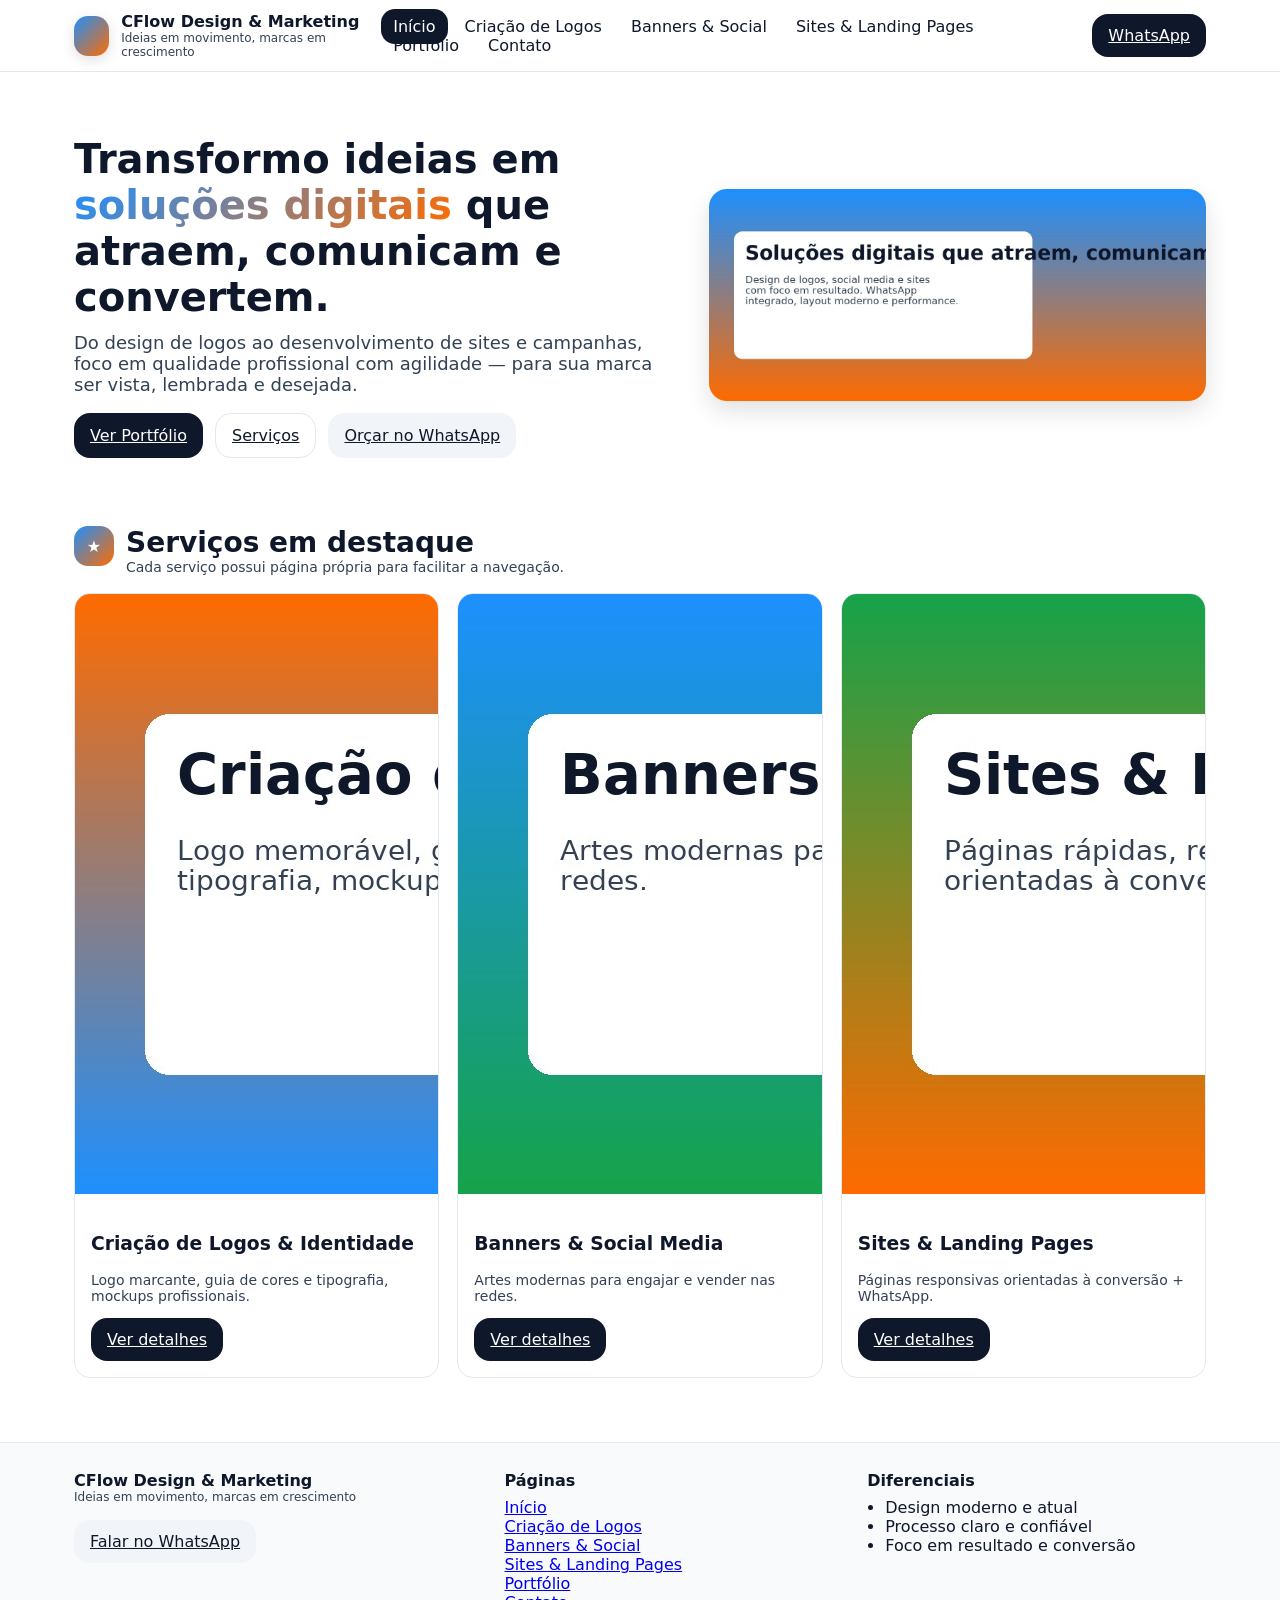
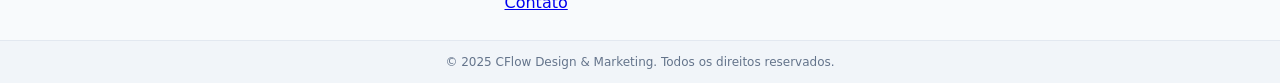
<file: index.html>
<!DOCTYPE html><html lang="pt-br"><head>
    <meta charset="utf-8"/><meta name="viewport" content="width=device-width, initial-scale=1"/>
    <title>CFlow Design & Marketing</title>
    <link rel="stylesheet" href="./assets/css/styles.css"/>
    <script src="./assets/js/main.js" defer></script>
    </head><body>
    <div class="topbar">
      <div class="topbar-inner">
        <div class="brand">
          <div class="brand-logo"></div>
          <div>
            <div class="brand-name">CFlow Design & Marketing</div>
            <div class="brand-slogan">Ideias em movimento, marcas em crescimento</div>
          </div>
        </div>
        <nav class="nav">
          <a href="/mnt/data/cflow_site/index.html" class="active">Início</a>
          <a href="/mnt/data/cflow_site/services/logos.html" class="">Criação de Logos</a>
          <a href="/mnt/data/cflow_site/services/banners.html" class="">Banners & Social</a>
          <a href="/mnt/data/cflow_site/services/sites.html" class="">Sites & Landing Pages</a>
          <a href="/mnt/data/cflow_site/portfolio/index.html" class="">Portfólio</a>
          <a href="/mnt/data/cflow_site/contact.html" class="">Contato</a>
        </nav>
        <a class="btn" href="javascript:void(0)" onclick="window.open(waLink(),'_blank')">WhatsApp</a>
      </div>
    </div>
    <div class='container'>
  <section class="hero">
    <div>
      <h1>Transformo ideias em <span style="background:linear-gradient(135deg, var(--accent), var(--primary));-webkit-background-clip:text;background-clip:text;color:transparent;">soluções digitais</span> que atraem, comunicam e convertem.</h1>
      <p class="lead">Do design de logos ao desenvolvimento de sites e campanhas, foco em qualidade profissional com agilidade — para sua marca ser vista, lembrada e desejada.</p>
      <div class="cta">
        <a class="btn" href="./portfolio/index.html">Ver Portfólio</a>
        <a class="btn btn-outline" href="./services/sites.html">Serviços</a>
        <a class="btn btn-soft" href="javascript:void(0)" onclick="window.open(waLink(),'_blank')">Orçar no WhatsApp</a>
      </div>
    </div>
    <div>
      <img class="hero-img" src="./assets/img/hero.jpg" alt="CFlow hero visual"/>
    </div>
  </section>

  <div class="section-title" style="margin-top:28px">
    <div class="icon">★</div>
    <div>
      <h2>Serviços em destaque</h2>
      <div class="kicker">Cada serviço possui página própria para facilitar a navegação.</div>
    </div>
  </div>

  <div class="grid grid-3" style="margin-top:18px">
    <div class="card">
      <img src="./assets/img/logos_banner.jpg" alt="Logos banner"/>
      <div class="body">
        <h3>Criação de Logos & Identidade</h3>
        <p class="kicker">Logo marcante, guia de cores e tipografia, mockups profissionais.</p>
        <a class="btn" href="./services/logos.html">Ver detalhes</a>
      </div>
    </div>
    <div class="card">
      <img src="./assets/img/banners_banner.jpg" alt="Banners banner"/>
      <div class="body">
        <h3>Banners & Social Media</h3>
        <p class="kicker">Artes modernas para engajar e vender nas redes.</p>
        <a class="btn" href="./services/banners.html">Ver detalhes</a>
      </div>
    </div>
    <div class="card">
      <img src="./assets/img/sites_banner.jpg" alt="Sites banner"/>
      <div class="body">
        <h3>Sites & Landing Pages</h3>
        <p class="kicker">Páginas responsivas orientadas à conversão + WhatsApp.</p>
        <a class="btn" href="./services/sites.html">Ver detalhes</a>
      </div>
    </div>
  </div>

    </div>
    <div class="footer">
      <div class="footer-inner">
        <div>
          <div class="brand-name">CFlow Design & Marketing</div>
          <div class="brand-slogan">Ideias em movimento, marcas em crescimento</div>
          <p><a class="btn btn-soft" href="javascript:void(0)" onclick="window.open(waLink(),'_blank')">Falar no WhatsApp</a></p>
        </div>
        <div>
          <div class="brand-name" style="font-size:16px;margin-bottom:8px">Páginas</div>
          <div><a href="/mnt/data/cflow_site/index.html">Início</a></div>
          <div><a href="/mnt/data/cflow_site/services/logos.html">Criação de Logos</a></div>
          <div><a href="/mnt/data/cflow_site/services/banners.html">Banners & Social</a></div>
          <div><a href="/mnt/data/cflow_site/services/sites.html">Sites & Landing Pages</a></div>
          <div><a href="/mnt/data/cflow_site/portfolio/index.html">Portfólio</a></div>
          <div><a href="/mnt/data/cflow_site/contact.html">Contato</a></div>
        </div>
        <div>
          <div class="brand-name" style="font-size:16px;margin-bottom:8px">Diferenciais</div>
          <ul style="margin:0;padding-left:18px">
            <li>Design moderno e atual</li>
            <li>Processo claro e confiável</li>
            <li>Foco em resultado e conversão</li>
          </ul>
        </div>
      </div>
      <div class="footer-bottom">© 2025 CFlow Design & Marketing. Todos os direitos reservados.</div>
    </div>
    </body></html>
</file>
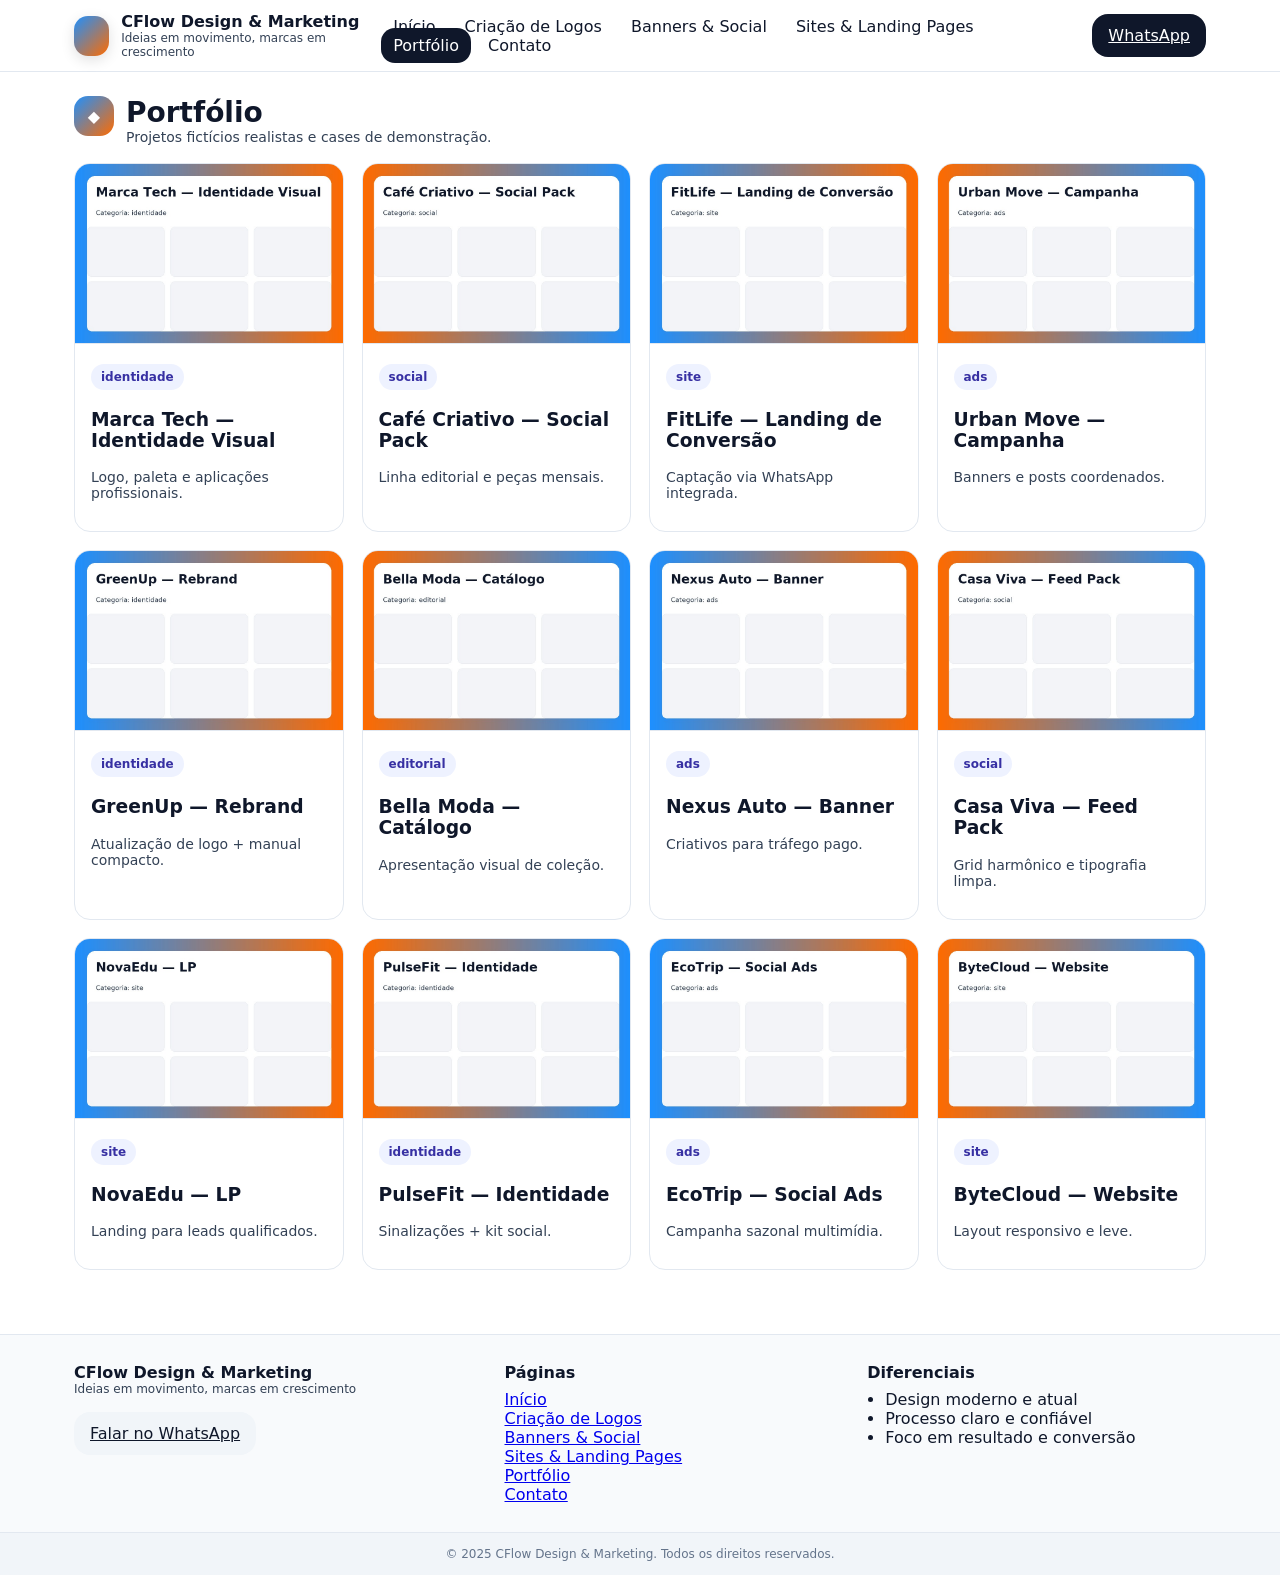
<file: portfolio/index.html>
<!DOCTYPE html><html lang="pt-br"><head>
    <meta charset="utf-8"/><meta name="viewport" content="width=device-width, initial-scale=1"/>
    <title>CFlow Design & Marketing</title>
    <link rel="stylesheet" href="../assets/css/styles.css"/>
    <script src="../assets/js/main.js" defer></script>
    </head><body>
    <div class="topbar">
      <div class="topbar-inner">
        <div class="brand">
          <div class="brand-logo"></div>
          <div>
            <div class="brand-name">CFlow Design & Marketing</div>
            <div class="brand-slogan">Ideias em movimento, marcas em crescimento</div>
          </div>
        </div>
        <nav class="nav">
          <a href="/mnt/data/cflow_site/index.html" class="">Início</a>
          <a href="/mnt/data/cflow_site/services/logos.html" class="">Criação de Logos</a>
          <a href="/mnt/data/cflow_site/services/banners.html" class="">Banners & Social</a>
          <a href="/mnt/data/cflow_site/services/sites.html" class="">Sites & Landing Pages</a>
          <a href="/mnt/data/cflow_site/portfolio/index.html" class="active">Portfólio</a>
          <a href="/mnt/data/cflow_site/contact.html" class="">Contato</a>
        </nav>
        <a class="btn" href="javascript:void(0)" onclick="window.open(waLink(),'_blank')">WhatsApp</a>
      </div>
    </div>
    <div class='container'>
  <div class="section-title">
    <div class="icon">◆</div>
    <div><h2>Portfólio</h2><div class="kicker">Projetos fictícios realistas e cases de demonstração.</div></div>
  </div>
  <div class="portfolio-grid" style="margin-top:18px">
    <div class="card"><img src="../assets/img/proj_01.jpg" alt="Projeto 1"><div class="body"><div class="badge">identidade</div><h3>Marca Tech — Identidade Visual</h3><p class="kicker">Logo, paleta e aplicações profissionais.</p></div></div><div class="card"><img src="../assets/img/proj_02.jpg" alt="Projeto 2"><div class="body"><div class="badge">social</div><h3>Café Criativo — Social Pack</h3><p class="kicker">Linha editorial e peças mensais.</p></div></div><div class="card"><img src="../assets/img/proj_03.jpg" alt="Projeto 3"><div class="body"><div class="badge">site</div><h3>FitLife — Landing de Conversão</h3><p class="kicker">Captação via WhatsApp integrada.</p></div></div><div class="card"><img src="../assets/img/proj_04.jpg" alt="Projeto 4"><div class="body"><div class="badge">ads</div><h3>Urban Move — Campanha</h3><p class="kicker">Banners e posts coordenados.</p></div></div><div class="card"><img src="../assets/img/proj_05.jpg" alt="Projeto 5"><div class="body"><div class="badge">identidade</div><h3>GreenUp — Rebrand</h3><p class="kicker">Atualização de logo + manual compacto.</p></div></div><div class="card"><img src="../assets/img/proj_06.jpg" alt="Projeto 6"><div class="body"><div class="badge">editorial</div><h3>Bella Moda — Catálogo</h3><p class="kicker">Apresentação visual de coleção.</p></div></div><div class="card"><img src="../assets/img/proj_07.jpg" alt="Projeto 7"><div class="body"><div class="badge">ads</div><h3>Nexus Auto — Banner</h3><p class="kicker">Criativos para tráfego pago.</p></div></div><div class="card"><img src="../assets/img/proj_08.jpg" alt="Projeto 8"><div class="body"><div class="badge">social</div><h3>Casa Viva — Feed Pack</h3><p class="kicker">Grid harmônico e tipografia limpa.</p></div></div><div class="card"><img src="../assets/img/proj_09.jpg" alt="Projeto 9"><div class="body"><div class="badge">site</div><h3>NovaEdu — LP</h3><p class="kicker">Landing para leads qualificados.</p></div></div><div class="card"><img src="../assets/img/proj_10.jpg" alt="Projeto 10"><div class="body"><div class="badge">identidade</div><h3>PulseFit — Identidade</h3><p class="kicker">Sinalizações + kit social.</p></div></div><div class="card"><img src="../assets/img/proj_11.jpg" alt="Projeto 11"><div class="body"><div class="badge">ads</div><h3>EcoTrip — Social Ads</h3><p class="kicker">Campanha sazonal multimídia.</p></div></div><div class="card"><img src="../assets/img/proj_12.jpg" alt="Projeto 12"><div class="body"><div class="badge">site</div><h3>ByteCloud — Website</h3><p class="kicker">Layout responsivo e leve.</p></div></div>
  </div>

    </div>
    <div class="footer">
      <div class="footer-inner">
        <div>
          <div class="brand-name">CFlow Design & Marketing</div>
          <div class="brand-slogan">Ideias em movimento, marcas em crescimento</div>
          <p><a class="btn btn-soft" href="javascript:void(0)" onclick="window.open(waLink(),'_blank')">Falar no WhatsApp</a></p>
        </div>
        <div>
          <div class="brand-name" style="font-size:16px;margin-bottom:8px">Páginas</div>
          <div><a href="/mnt/data/cflow_site/index.html">Início</a></div>
          <div><a href="/mnt/data/cflow_site/services/logos.html">Criação de Logos</a></div>
          <div><a href="/mnt/data/cflow_site/services/banners.html">Banners & Social</a></div>
          <div><a href="/mnt/data/cflow_site/services/sites.html">Sites & Landing Pages</a></div>
          <div><a href="/mnt/data/cflow_site/portfolio/index.html">Portfólio</a></div>
          <div><a href="/mnt/data/cflow_site/contact.html">Contato</a></div>
        </div>
        <div>
          <div class="brand-name" style="font-size:16px;margin-bottom:8px">Diferenciais</div>
          <ul style="margin:0;padding-left:18px">
            <li>Design moderno e atual</li>
            <li>Processo claro e confiável</li>
            <li>Foco em resultado e conversão</li>
          </ul>
        </div>
      </div>
      <div class="footer-bottom">© 2025 CFlow Design & Marketing. Todos os direitos reservados.</div>
    </div>
    </body></html>
</file>
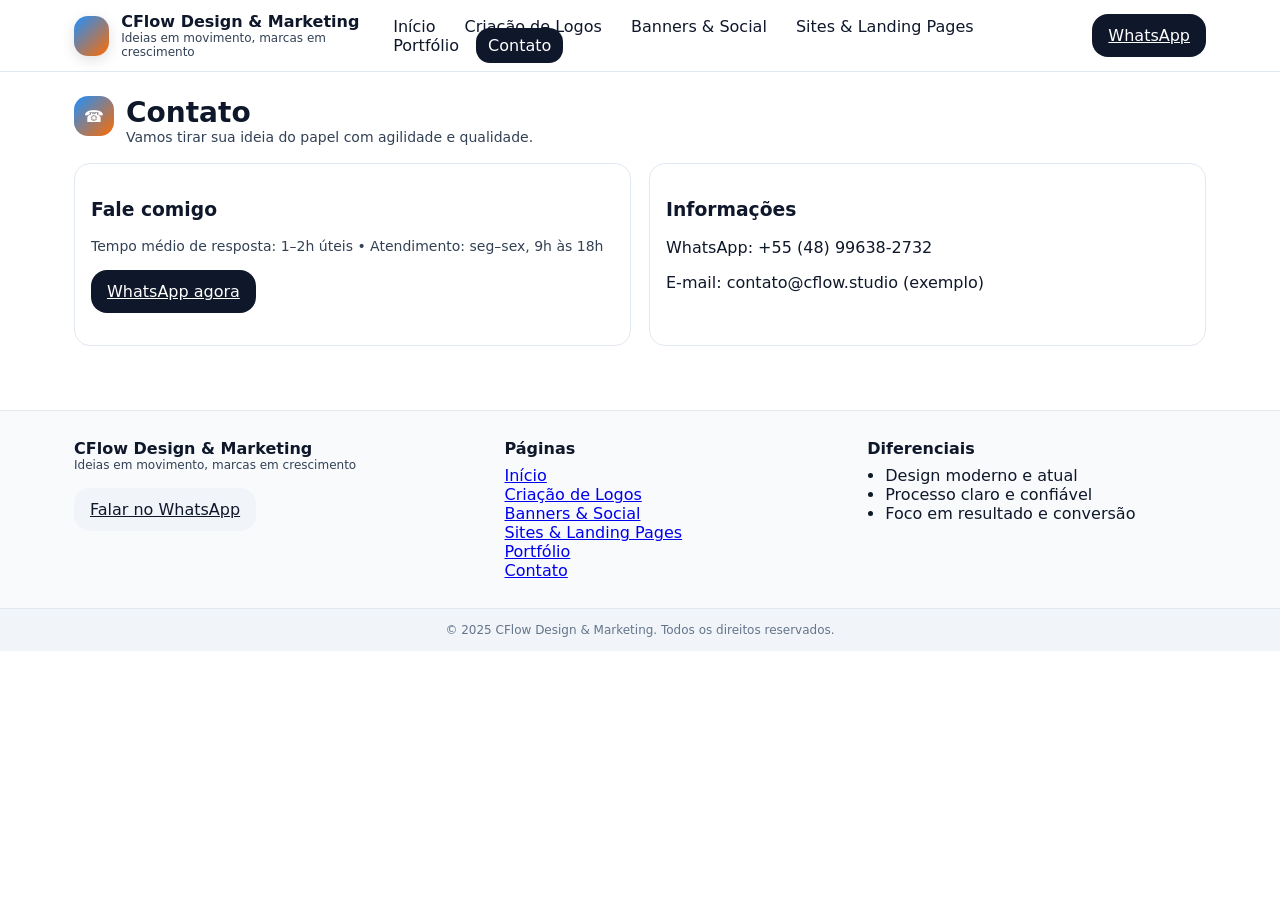
<file: contact.html>
<!DOCTYPE html><html lang="pt-br"><head>
    <meta charset="utf-8"/><meta name="viewport" content="width=device-width, initial-scale=1"/>
    <title>CFlow Design & Marketing</title>
    <link rel="stylesheet" href="../assets/css/styles.css"/>
    <script src="../assets/js/main.js" defer></script>
    </head><body>
    <div class="topbar">
      <div class="topbar-inner">
        <div class="brand">
          <div class="brand-logo"></div>
          <div>
            <div class="brand-name">CFlow Design & Marketing</div>
            <div class="brand-slogan">Ideias em movimento, marcas em crescimento</div>
          </div>
        </div>
        <nav class="nav">
          <a href="/mnt/data/cflow_site/index.html" class="">Início</a>
          <a href="/mnt/data/cflow_site/services/logos.html" class="">Criação de Logos</a>
          <a href="/mnt/data/cflow_site/services/banners.html" class="">Banners & Social</a>
          <a href="/mnt/data/cflow_site/services/sites.html" class="">Sites & Landing Pages</a>
          <a href="/mnt/data/cflow_site/portfolio/index.html" class="">Portfólio</a>
          <a href="/mnt/data/cflow_site/contact.html" class="active">Contato</a>
        </nav>
        <a class="btn" href="javascript:void(0)" onclick="window.open(waLink(),'_blank')">WhatsApp</a>
      </div>
    </div>
    <div class='container'>
  <div class="section-title">
    <div class="icon">☎</div>
    <div><h2>Contato</h2><div class="kicker">Vamos tirar sua ideia do papel com agilidade e qualidade.</div></div>
  </div>
  <div class="grid grid-2" style="margin-top:18px">
    <div class="card"><div class="body">
      <h3>Fale comigo</h3>
      <p class="kicker">Tempo médio de resposta: 1–2h úteis • Atendimento: seg–sex, 9h às 18h</p>
      <p><a class="btn" href="javascript:void(0)" onclick="window.open(waLink(),'_blank')">WhatsApp agora</a></p>
    </div></div>
    <div class="card"><div class="body">
      <h3>Informações</h3>
      <p>WhatsApp: +55 (48) 99638-2732</p>
      <p>E-mail: contato@cflow.studio (exemplo)</p>
    </div></div>
  </div>

    </div>
    <div class="footer">
      <div class="footer-inner">
        <div>
          <div class="brand-name">CFlow Design & Marketing</div>
          <div class="brand-slogan">Ideias em movimento, marcas em crescimento</div>
          <p><a class="btn btn-soft" href="javascript:void(0)" onclick="window.open(waLink(),'_blank')">Falar no WhatsApp</a></p>
        </div>
        <div>
          <div class="brand-name" style="font-size:16px;margin-bottom:8px">Páginas</div>
          <div><a href="/mnt/data/cflow_site/index.html">Início</a></div>
          <div><a href="/mnt/data/cflow_site/services/logos.html">Criação de Logos</a></div>
          <div><a href="/mnt/data/cflow_site/services/banners.html">Banners & Social</a></div>
          <div><a href="/mnt/data/cflow_site/services/sites.html">Sites & Landing Pages</a></div>
          <div><a href="/mnt/data/cflow_site/portfolio/index.html">Portfólio</a></div>
          <div><a href="/mnt/data/cflow_site/contact.html">Contato</a></div>
        </div>
        <div>
          <div class="brand-name" style="font-size:16px;margin-bottom:8px">Diferenciais</div>
          <ul style="margin:0;padding-left:18px">
            <li>Design moderno e atual</li>
            <li>Processo claro e confiável</li>
            <li>Foco em resultado e conversão</li>
          </ul>
        </div>
      </div>
      <div class="footer-bottom">© 2025 CFlow Design & Marketing. Todos os direitos reservados.</div>
    </div>
    </body></html>
</file>
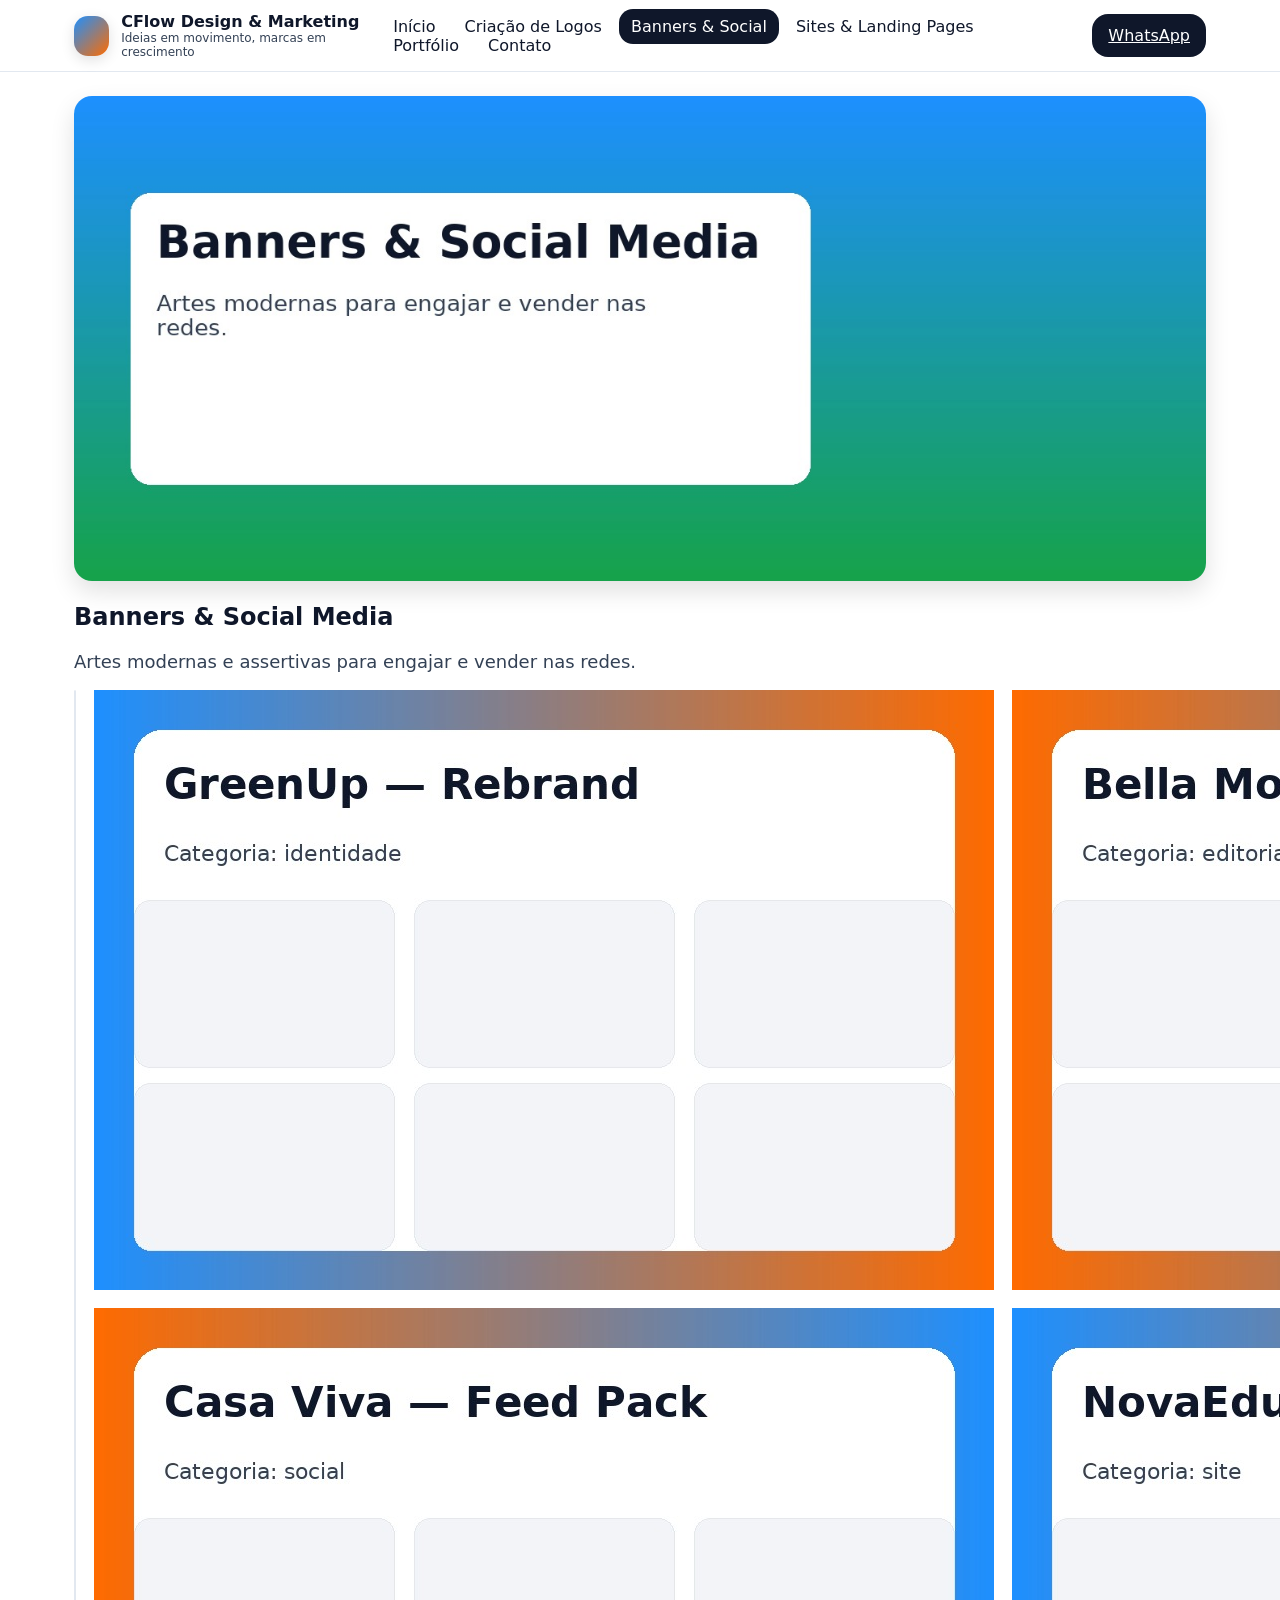
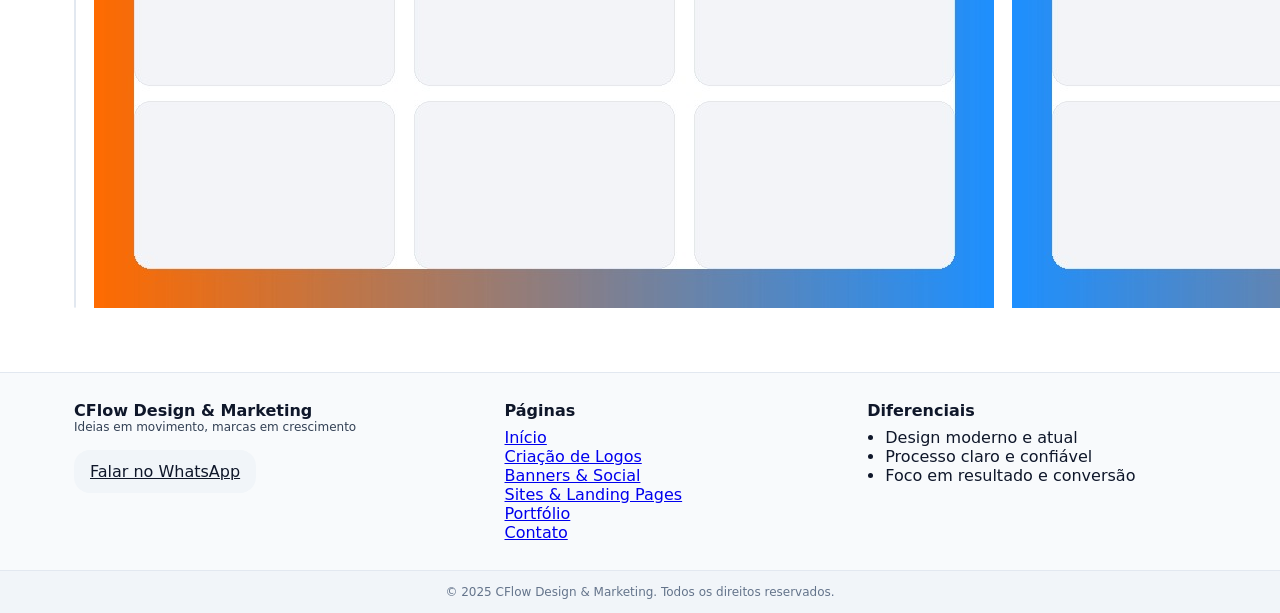
<file: services/banners.html>
<!DOCTYPE html><html lang="pt-br"><head>
    <meta charset="utf-8"/><meta name="viewport" content="width=device-width, initial-scale=1"/>
    <title>CFlow Design & Marketing</title>
    <link rel="stylesheet" href="../assets/css/styles.css"/>
    <script src="../assets/js/main.js" defer></script>
    </head><body>
    <div class="topbar">
      <div class="topbar-inner">
        <div class="brand">
          <div class="brand-logo"></div>
          <div>
            <div class="brand-name">CFlow Design & Marketing</div>
            <div class="brand-slogan">Ideias em movimento, marcas em crescimento</div>
          </div>
        </div>
        <nav class="nav">
          <a href="/mnt/data/cflow_site/index.html" class="">Início</a>
          <a href="/mnt/data/cflow_site/services/logos.html" class="">Criação de Logos</a>
          <a href="/mnt/data/cflow_site/services/banners.html" class="active">Banners & Social</a>
          <a href="/mnt/data/cflow_site/services/sites.html" class="">Sites & Landing Pages</a>
          <a href="/mnt/data/cflow_site/portfolio/index.html" class="">Portfólio</a>
          <a href="/mnt/data/cflow_site/contact.html" class="">Contato</a>
        </nav>
        <a class="btn" href="javascript:void(0)" onclick="window.open(waLink(),'_blank')">WhatsApp</a>
      </div>
    </div>
    <div class='container'>
  <img class="hero-img" src="../assets/img/banners_banner.jpg" alt="Banners e social"/>
  <h2 style="margin-top:18px">Banners & Social Media</h2>
  <p class="lead">Artes modernas e assertivas para engajar e vender nas redes.</p>
  <div class="grid grid-2" style="margin-top:18px">
    <div class="card"><div class="body">
      <h3>Pacote Social</h3>
      <ul>
        <li>12 a 20 peças mensais (feed, stories, reels covers)</li>
        <li>Templates editáveis e consistentes</li>
        <li>Calendário visual e linha editorial</li>
        <li>Artes otimizadas para tráfego pago</li>
      </ul>
      <a class="btn" href="javascript:void(0)" onclick="window.open(waLink(),'_blank')">Solicitar proposta</a>
    </div></div>
    <div class="grid grid-3">
      <img src="../assets/img/proj_05.jpg" alt="Projeto 5"/><img src="../assets/img/proj_06.jpg" alt="Projeto 6"/><img src="../assets/img/proj_07.jpg" alt="Projeto 7"/><img src="../assets/img/proj_08.jpg" alt="Projeto 8"/><img src="../assets/img/proj_09.jpg" alt="Projeto 9"/><img src="../assets/img/proj_10.jpg" alt="Projeto 10"/>
    </div>
  </div>

    </div>
    <div class="footer">
      <div class="footer-inner">
        <div>
          <div class="brand-name">CFlow Design & Marketing</div>
          <div class="brand-slogan">Ideias em movimento, marcas em crescimento</div>
          <p><a class="btn btn-soft" href="javascript:void(0)" onclick="window.open(waLink(),'_blank')">Falar no WhatsApp</a></p>
        </div>
        <div>
          <div class="brand-name" style="font-size:16px;margin-bottom:8px">Páginas</div>
          <div><a href="/mnt/data/cflow_site/index.html">Início</a></div>
          <div><a href="/mnt/data/cflow_site/services/logos.html">Criação de Logos</a></div>
          <div><a href="/mnt/data/cflow_site/services/banners.html">Banners & Social</a></div>
          <div><a href="/mnt/data/cflow_site/services/sites.html">Sites & Landing Pages</a></div>
          <div><a href="/mnt/data/cflow_site/portfolio/index.html">Portfólio</a></div>
          <div><a href="/mnt/data/cflow_site/contact.html">Contato</a></div>
        </div>
        <div>
          <div class="brand-name" style="font-size:16px;margin-bottom:8px">Diferenciais</div>
          <ul style="margin:0;padding-left:18px">
            <li>Design moderno e atual</li>
            <li>Processo claro e confiável</li>
            <li>Foco em resultado e conversão</li>
          </ul>
        </div>
      </div>
      <div class="footer-bottom">© 2025 CFlow Design & Marketing. Todos os direitos reservados.</div>
    </div>
    </body></html>
</file>
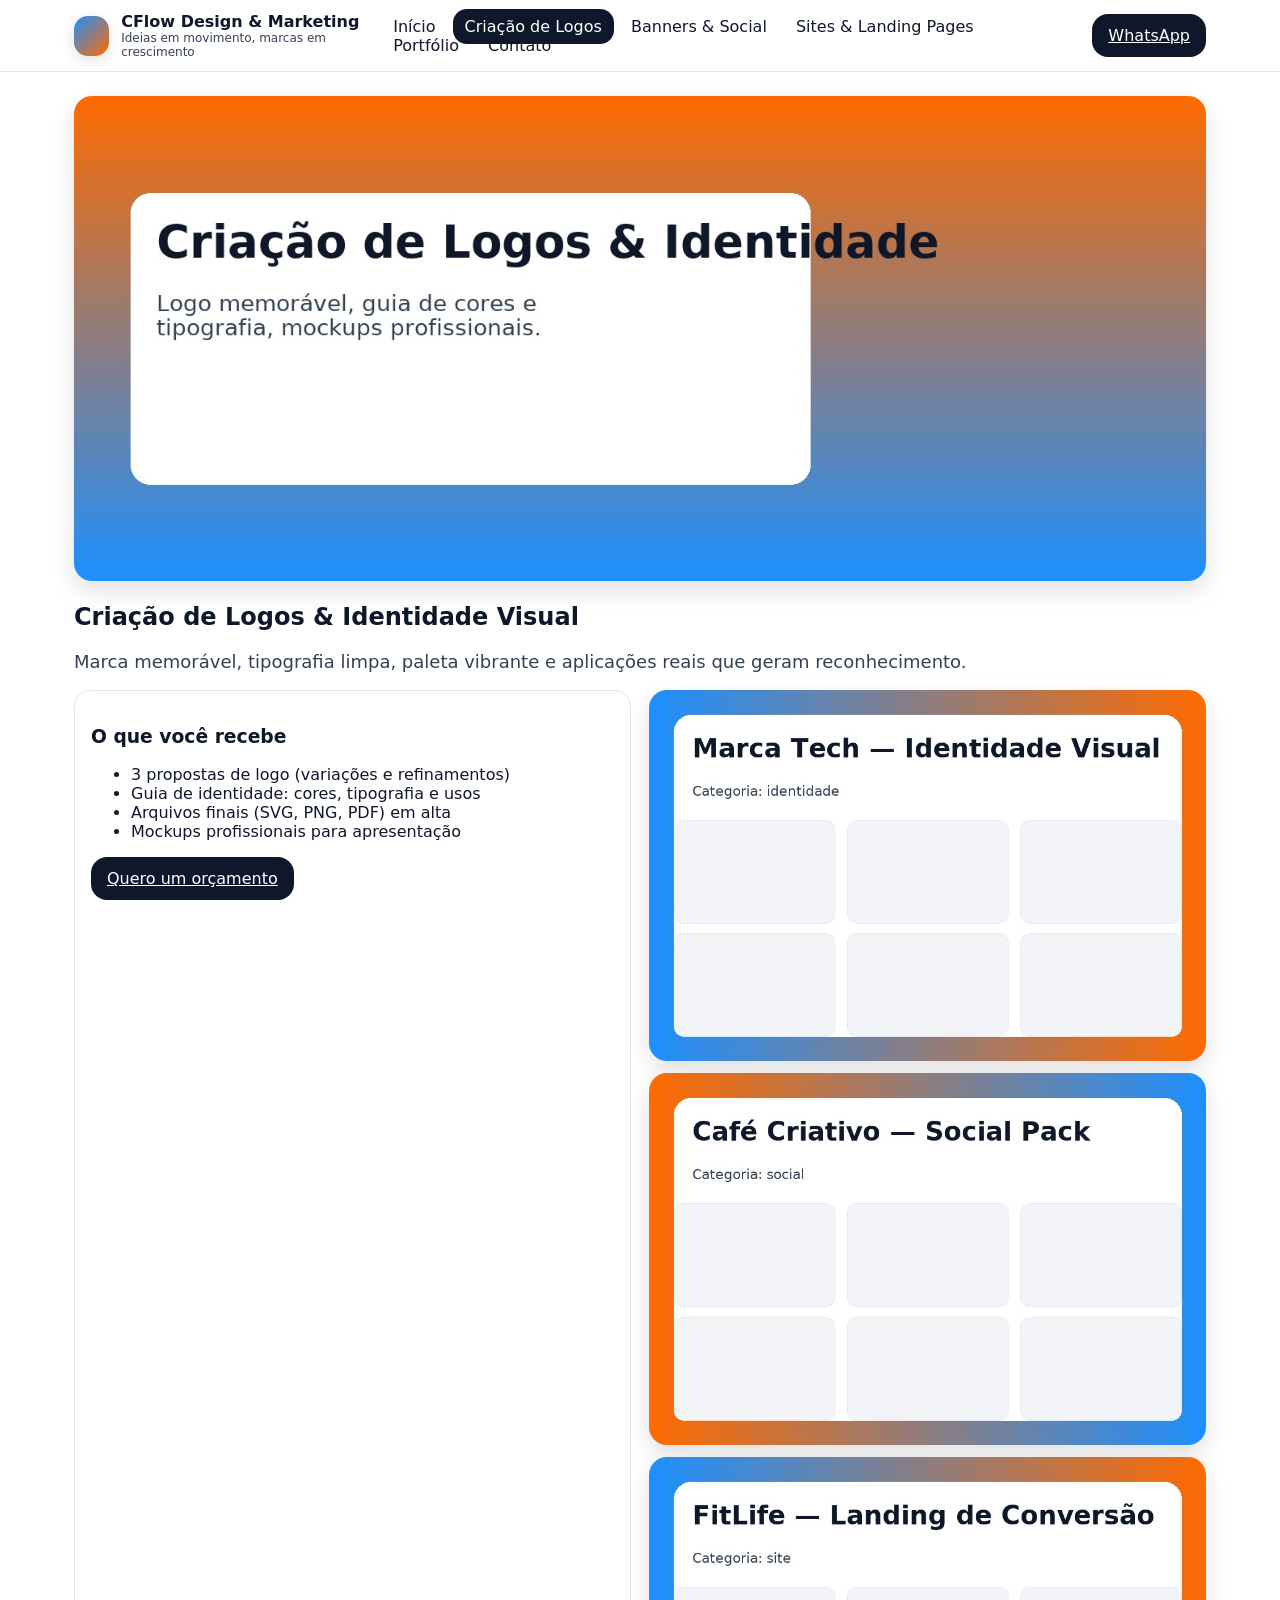
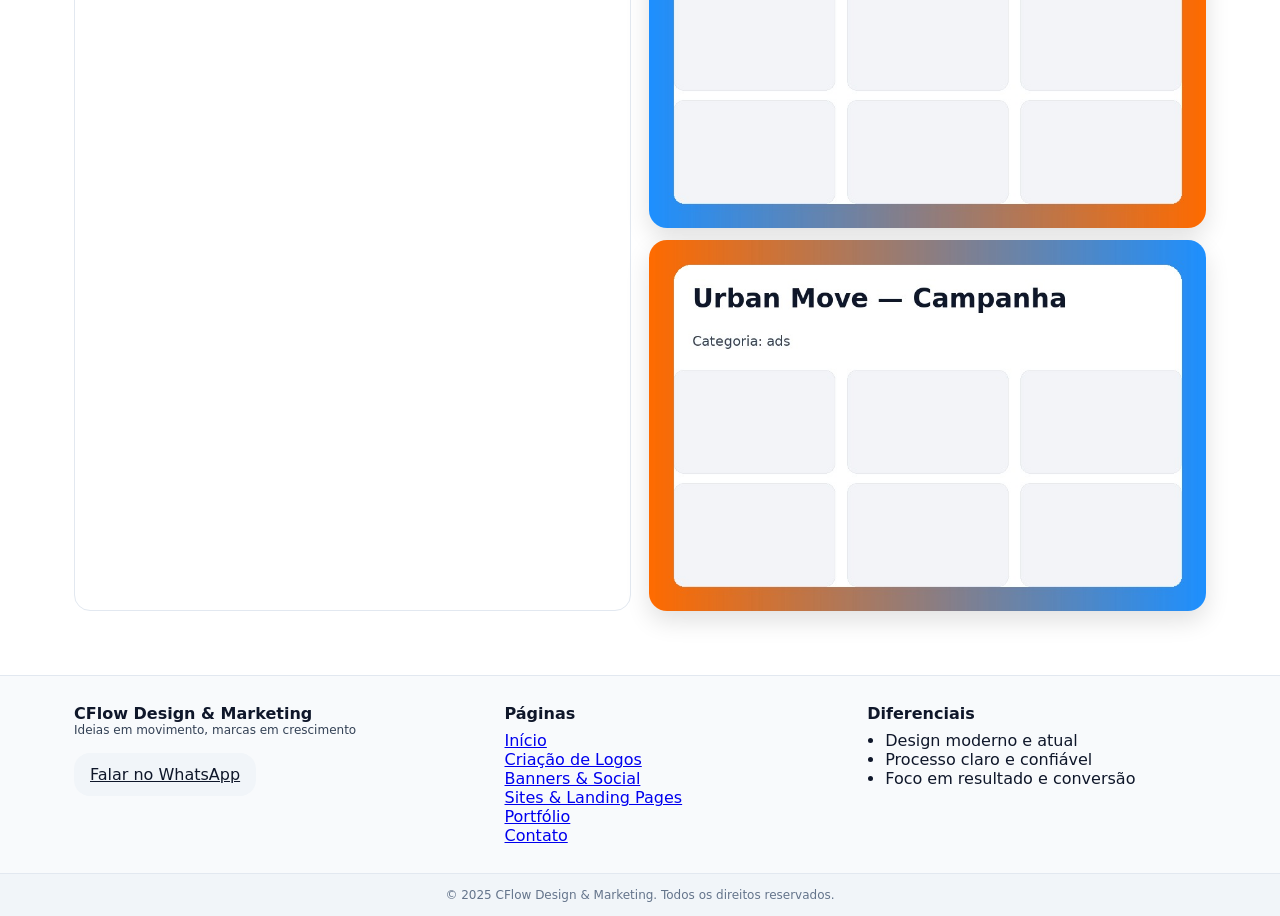
<file: services/logos.html>
<!DOCTYPE html><html lang="pt-br"><head>
    <meta charset="utf-8"/><meta name="viewport" content="width=device-width, initial-scale=1"/>
    <title>CFlow Design & Marketing</title>
    <link rel="stylesheet" href="../assets/css/styles.css"/>
    <script src="../assets/js/main.js" defer></script>
    </head><body>
    <div class="topbar">
      <div class="topbar-inner">
        <div class="brand">
          <div class="brand-logo"></div>
          <div>
            <div class="brand-name">CFlow Design & Marketing</div>
            <div class="brand-slogan">Ideias em movimento, marcas em crescimento</div>
          </div>
        </div>
        <nav class="nav">
          <a href="/mnt/data/cflow_site/index.html" class="">Início</a>
          <a href="/mnt/data/cflow_site/services/logos.html" class="active">Criação de Logos</a>
          <a href="/mnt/data/cflow_site/services/banners.html" class="">Banners & Social</a>
          <a href="/mnt/data/cflow_site/services/sites.html" class="">Sites & Landing Pages</a>
          <a href="/mnt/data/cflow_site/portfolio/index.html" class="">Portfólio</a>
          <a href="/mnt/data/cflow_site/contact.html" class="">Contato</a>
        </nav>
        <a class="btn" href="javascript:void(0)" onclick="window.open(waLink(),'_blank')">WhatsApp</a>
      </div>
    </div>
    <div class='container'>
  <img class="hero-img" src="../assets/img/logos_banner.jpg" alt="Logos e identidade"/>
  <h2 style="margin-top:18px">Criação de Logos & Identidade Visual</h2>
  <p class="lead">Marca memorável, tipografia limpa, paleta vibrante e aplicações reais que geram reconhecimento.</p>
  <div class="grid grid-2" style="margin-top:18px">
    <div class="card"><div class="body">
      <h3>O que você recebe</h3>
      <ul>
        <li>3 propostas de logo (variações e refinamentos)</li>
        <li>Guia de identidade: cores, tipografia e usos</li>
        <li>Arquivos finais (SVG, PNG, PDF) em alta</li>
        <li>Mockups profissionais para apresentação</li>
      </ul>
      <a class="btn" href="javascript:void(0)" onclick="window.open(waLink(),'_blank')">Quero um orçamento</a>
    </div></div>
    <div class="grid" style="gap:12px">
      <img class="hero-img" src="../assets/img/proj_01.jpg" alt="Projeto 1"/><img class="hero-img" src="../assets/img/proj_02.jpg" alt="Projeto 2"/><img class="hero-img" src="../assets/img/proj_03.jpg" alt="Projeto 3"/><img class="hero-img" src="../assets/img/proj_04.jpg" alt="Projeto 4"/>
    </div>
  </div>

    </div>
    <div class="footer">
      <div class="footer-inner">
        <div>
          <div class="brand-name">CFlow Design & Marketing</div>
          <div class="brand-slogan">Ideias em movimento, marcas em crescimento</div>
          <p><a class="btn btn-soft" href="javascript:void(0)" onclick="window.open(waLink(),'_blank')">Falar no WhatsApp</a></p>
        </div>
        <div>
          <div class="brand-name" style="font-size:16px;margin-bottom:8px">Páginas</div>
          <div><a href="/mnt/data/cflow_site/index.html">Início</a></div>
          <div><a href="/mnt/data/cflow_site/services/logos.html">Criação de Logos</a></div>
          <div><a href="/mnt/data/cflow_site/services/banners.html">Banners & Social</a></div>
          <div><a href="/mnt/data/cflow_site/services/sites.html">Sites & Landing Pages</a></div>
          <div><a href="/mnt/data/cflow_site/portfolio/index.html">Portfólio</a></div>
          <div><a href="/mnt/data/cflow_site/contact.html">Contato</a></div>
        </div>
        <div>
          <div class="brand-name" style="font-size:16px;margin-bottom:8px">Diferenciais</div>
          <ul style="margin:0;padding-left:18px">
            <li>Design moderno e atual</li>
            <li>Processo claro e confiável</li>
            <li>Foco em resultado e conversão</li>
          </ul>
        </div>
      </div>
      <div class="footer-bottom">© 2025 CFlow Design & Marketing. Todos os direitos reservados.</div>
    </div>
    </body></html>
</file>
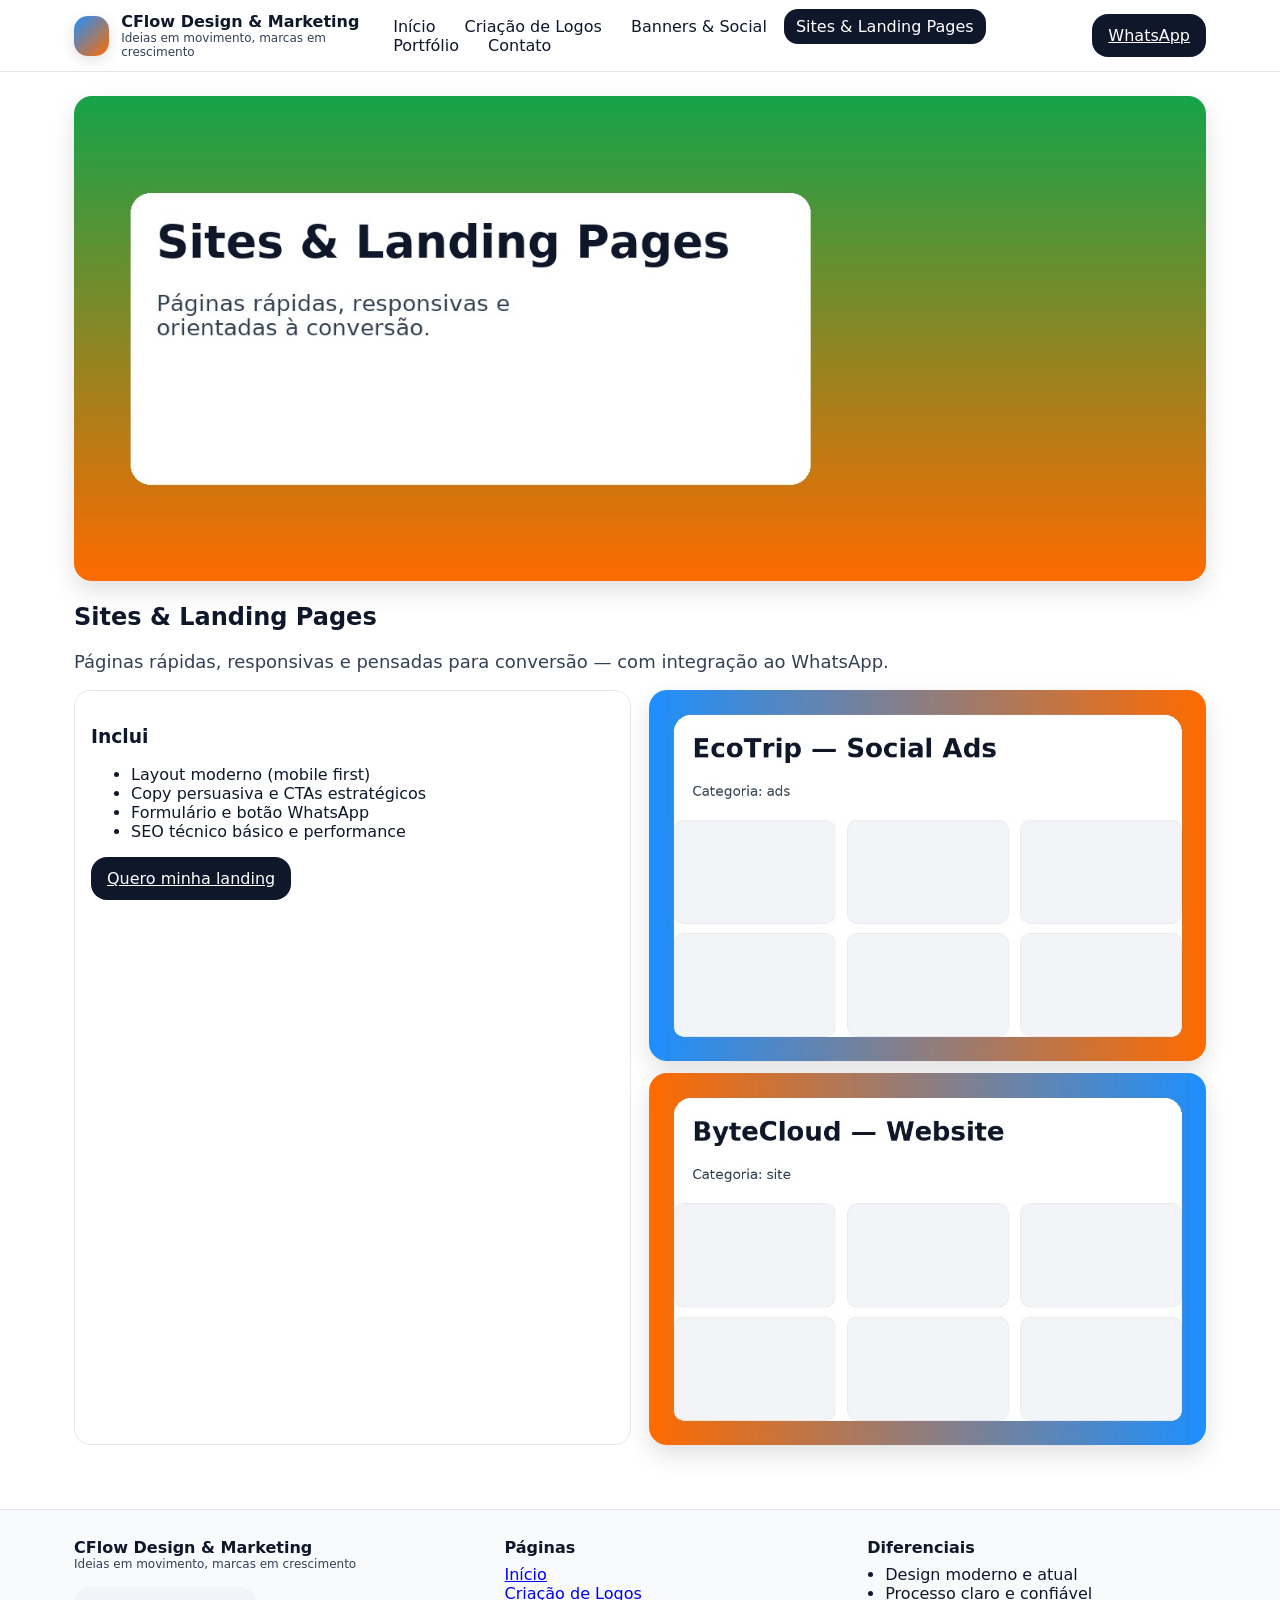
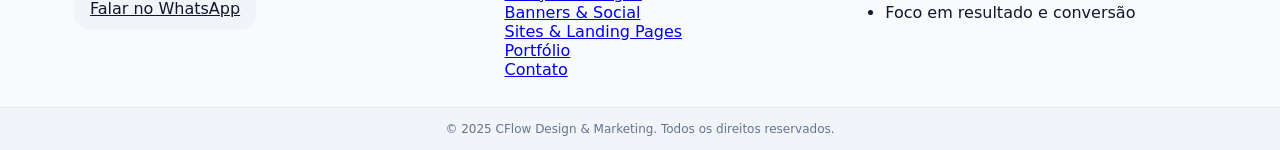
<file: services/sites.html>
<!DOCTYPE html><html lang="pt-br"><head>
    <meta charset="utf-8"/><meta name="viewport" content="width=device-width, initial-scale=1"/>
    <title>CFlow Design & Marketing</title>
    <link rel="stylesheet" href="../assets/css/styles.css"/>
    <script src="../assets/js/main.js" defer></script>
    </head><body>
    <div class="topbar">
      <div class="topbar-inner">
        <div class="brand">
          <div class="brand-logo"></div>
          <div>
            <div class="brand-name">CFlow Design & Marketing</div>
            <div class="brand-slogan">Ideias em movimento, marcas em crescimento</div>
          </div>
        </div>
        <nav class="nav">
          <a href="/mnt/data/cflow_site/index.html" class="">Início</a>
          <a href="/mnt/data/cflow_site/services/logos.html" class="">Criação de Logos</a>
          <a href="/mnt/data/cflow_site/services/banners.html" class="">Banners & Social</a>
          <a href="/mnt/data/cflow_site/services/sites.html" class="active">Sites & Landing Pages</a>
          <a href="/mnt/data/cflow_site/portfolio/index.html" class="">Portfólio</a>
          <a href="/mnt/data/cflow_site/contact.html" class="">Contato</a>
        </nav>
        <a class="btn" href="javascript:void(0)" onclick="window.open(waLink(),'_blank')">WhatsApp</a>
      </div>
    </div>
    <div class='container'>
  <img class="hero-img" src="../assets/img/sites_banner.jpg" alt="Sites e landing pages"/>
  <h2 style="margin-top:18px">Sites & Landing Pages</h2>
  <p class="lead">Páginas rápidas, responsivas e pensadas para conversão — com integração ao WhatsApp.</p>
  <div class="grid grid-2" style="margin-top:18px">
    <div class="card"><div class="body">
      <h3>Inclui</h3>
      <ul>
        <li>Layout moderno (mobile first)</li>
        <li>Copy persuasiva e CTAs estratégicos</li>
        <li>Formulário e botão WhatsApp</li>
        <li>SEO técnico básico e performance</li>
      </ul>
      <a class="btn" href="javascript:void(0)" onclick="window.open(waLink(),'_blank')">Quero minha landing</a>
    </div></div>
    <div class="grid" style="gap:12px">
      <img class="hero-img" src="../assets/img/proj_11.jpg" alt="Projeto 11"/><img class="hero-img" src="../assets/img/proj_12.jpg" alt="Projeto 12"/>
    </div>
  </div>

    </div>
    <div class="footer">
      <div class="footer-inner">
        <div>
          <div class="brand-name">CFlow Design & Marketing</div>
          <div class="brand-slogan">Ideias em movimento, marcas em crescimento</div>
          <p><a class="btn btn-soft" href="javascript:void(0)" onclick="window.open(waLink(),'_blank')">Falar no WhatsApp</a></p>
        </div>
        <div>
          <div class="brand-name" style="font-size:16px;margin-bottom:8px">Páginas</div>
          <div><a href="/mnt/data/cflow_site/index.html">Início</a></div>
          <div><a href="/mnt/data/cflow_site/services/logos.html">Criação de Logos</a></div>
          <div><a href="/mnt/data/cflow_site/services/banners.html">Banners & Social</a></div>
          <div><a href="/mnt/data/cflow_site/services/sites.html">Sites & Landing Pages</a></div>
          <div><a href="/mnt/data/cflow_site/portfolio/index.html">Portfólio</a></div>
          <div><a href="/mnt/data/cflow_site/contact.html">Contato</a></div>
        </div>
        <div>
          <div class="brand-name" style="font-size:16px;margin-bottom:8px">Diferenciais</div>
          <ul style="margin:0;padding-left:18px">
            <li>Design moderno e atual</li>
            <li>Processo claro e confiável</li>
            <li>Foco em resultado e conversão</li>
          </ul>
        </div>
      </div>
      <div class="footer-bottom">© 2025 CFlow Design & Marketing. Todos os direitos reservados.</div>
    </div>
    </body></html>
</file>
<file: assets/css/styles.css>
:root{
  --primary:#FF6B00;
  --accent:#1E90FF;
  --success:#16a34a;
  --text:#0f172a;
  --muted:#334155;
  --bg:#ffffff;
  --soft:#f1f5f9;
}
*{box-sizing:border-box}
body{margin:0;font-family:system-ui,-apple-system,Segoe UI,Roboto,Ubuntu,'Helvetica Neue',Arial,'Noto Sans',sans-serif;background:var(--bg);color:var(--text);}
.container{max-width:1180px;margin:0 auto;padding:24px}
.topbar{position:sticky;top:0;background:#ffffffcc;backdrop-filter:saturate(1.5) blur(6px);border-bottom:1px solid #e2e8f0;z-index:10}
.topbar-inner{display:flex;align-items:center;justify-content:space-between;gap:12px;padding:12px 24px;max-width:1180px;margin:0 auto}
.brand{display:flex;align-items:center;gap:12px}
.brand-logo{width:40px;height:40px;border-radius:14px;background:linear-gradient(135deg,var(--accent),var(--primary));box-shadow:0 4px 14px rgba(0,0,0,.12)}
.brand-name{font-weight:800}
.brand-slogan{font-size:12px;color:var(--muted)}
.nav a{padding:8px 12px;border-radius:14px;text-decoration:none;color:var(--text)}
.nav a.active,.btn{background:var(--text);color:#fff}
.nav a:hover{background:#f1f5f9}
.hero{display:grid;grid-template-columns:1.1fr 0.9fr;gap:28px;align-items:center;padding:40px 0}
.hero h1{font-size:40px;line-height:1.15;margin:0}
.lead{color:var(--muted);font-size:18px;margin-top:12px}
.cta{display:flex;gap:12px;margin-top:18px;flex-wrap:wrap}
.btn{display:inline-flex;align-items:center;gap:8px;padding:12px 16px;border:0;border-radius:16px;cursor:pointer}
.btn-outline{background:#fff;color:var(--text);border:1px solid #e2e8f0}
.btn-soft{background:#f1f5f9;color:var(--text)}
.grid{display:grid;gap:18px}
.grid-3{grid-template-columns:repeat(3,1fr)}
.grid-2{grid-template-columns:repeat(2,1fr)}
.card{border:1px solid #e2e8f0;border-radius:16px;overflow:hidden;background:#fff}
.card .body{padding:16px}
.badge{display:inline-block;padding:6px 10px;border-radius:999px;background:#eef2ff;color:#3730a3;font-weight:600;font-size:12px}
.section-title{display:flex;gap:12px;align-items:flex-start}
.section-title .icon{width:40px;height:40px;border-radius:14px;background:linear-gradient(135deg,var(--accent),var(--primary));display:grid;place-items:center;color:#fff}
.section-title h2{margin:0;font-size:28px}
.kicker{font-size:14px;color:var(--muted)}
.footer{border-top:1px solid #e2e8f0;margin-top:40px;background:#f8fafc}
.footer-inner{display:grid;gap:24px;grid-template-columns:1.2fr 1fr 1fr;max-width:1180px;margin:0 auto;padding:28px 24px}
.footer-bottom{border-top:1px solid #e2e8f0;text-align:center;font-size:12px;color:#64748b;padding:14px;background:#f1f5f9}
.hero-img{width:100%;border-radius:18px;box-shadow:0 10px 24px rgba(0,0,0,.12)}
.portfolio-grid{display:grid;gap:18px;grid-template-columns:repeat(auto-fill,minmax(260px,1fr))}
.portfolio-grid img{width:100%;height:180px;object-fit:cover;border-bottom:1px solid #e2e8f0}
@media(max-width:900px){.hero{grid-template-columns:1fr}.nav{display:none}}
</file>
